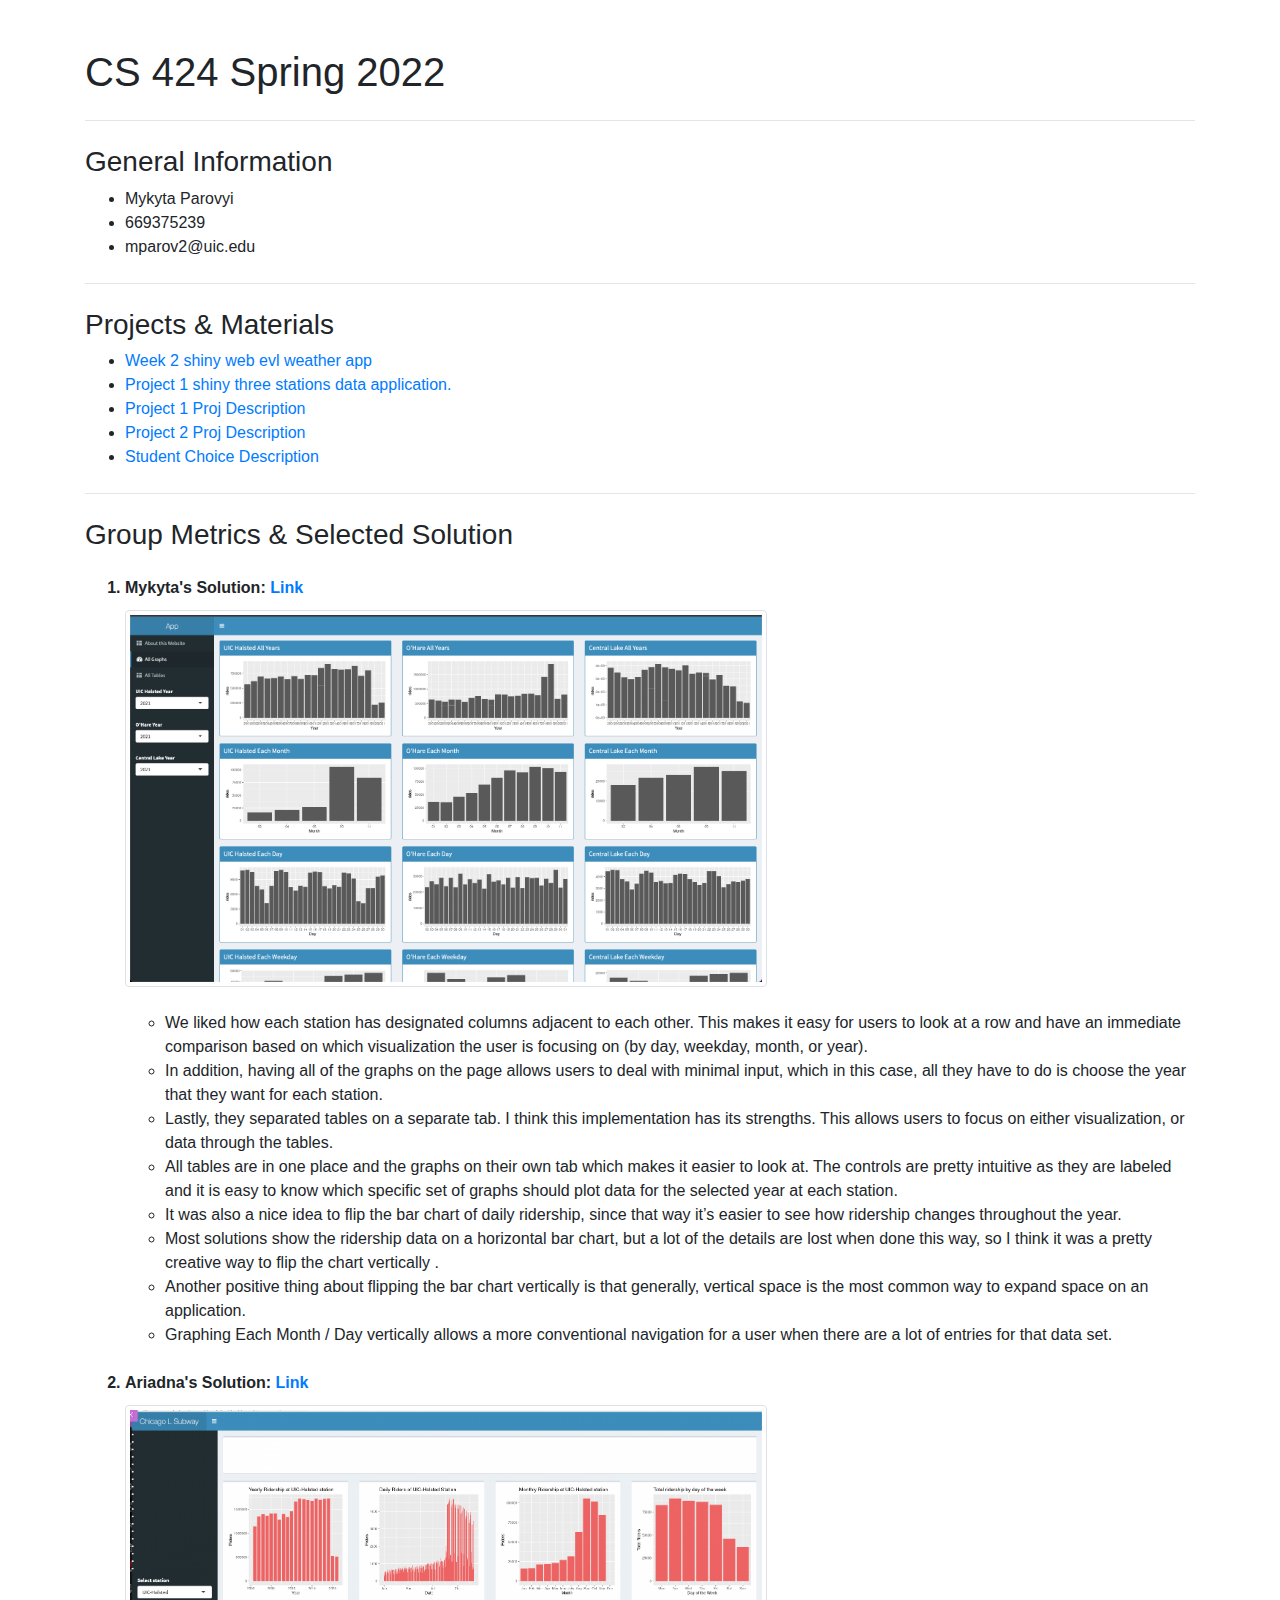
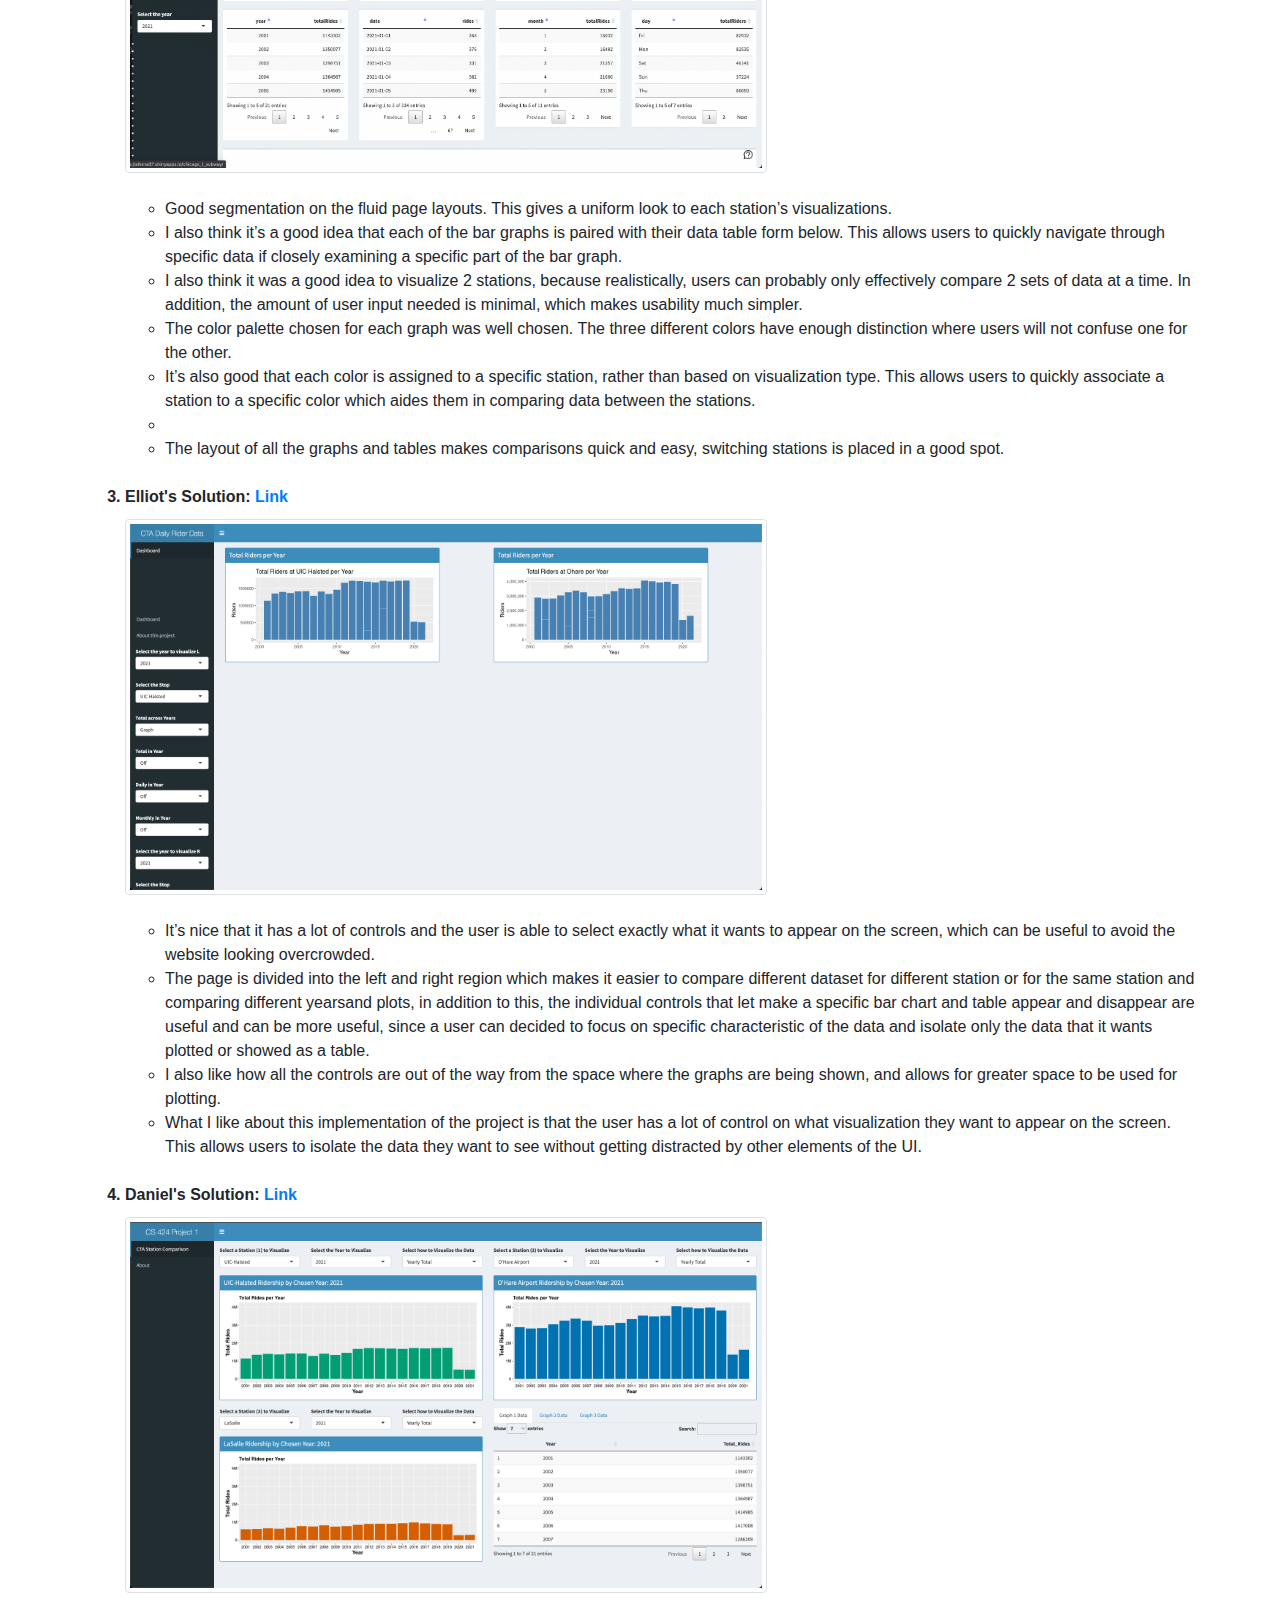
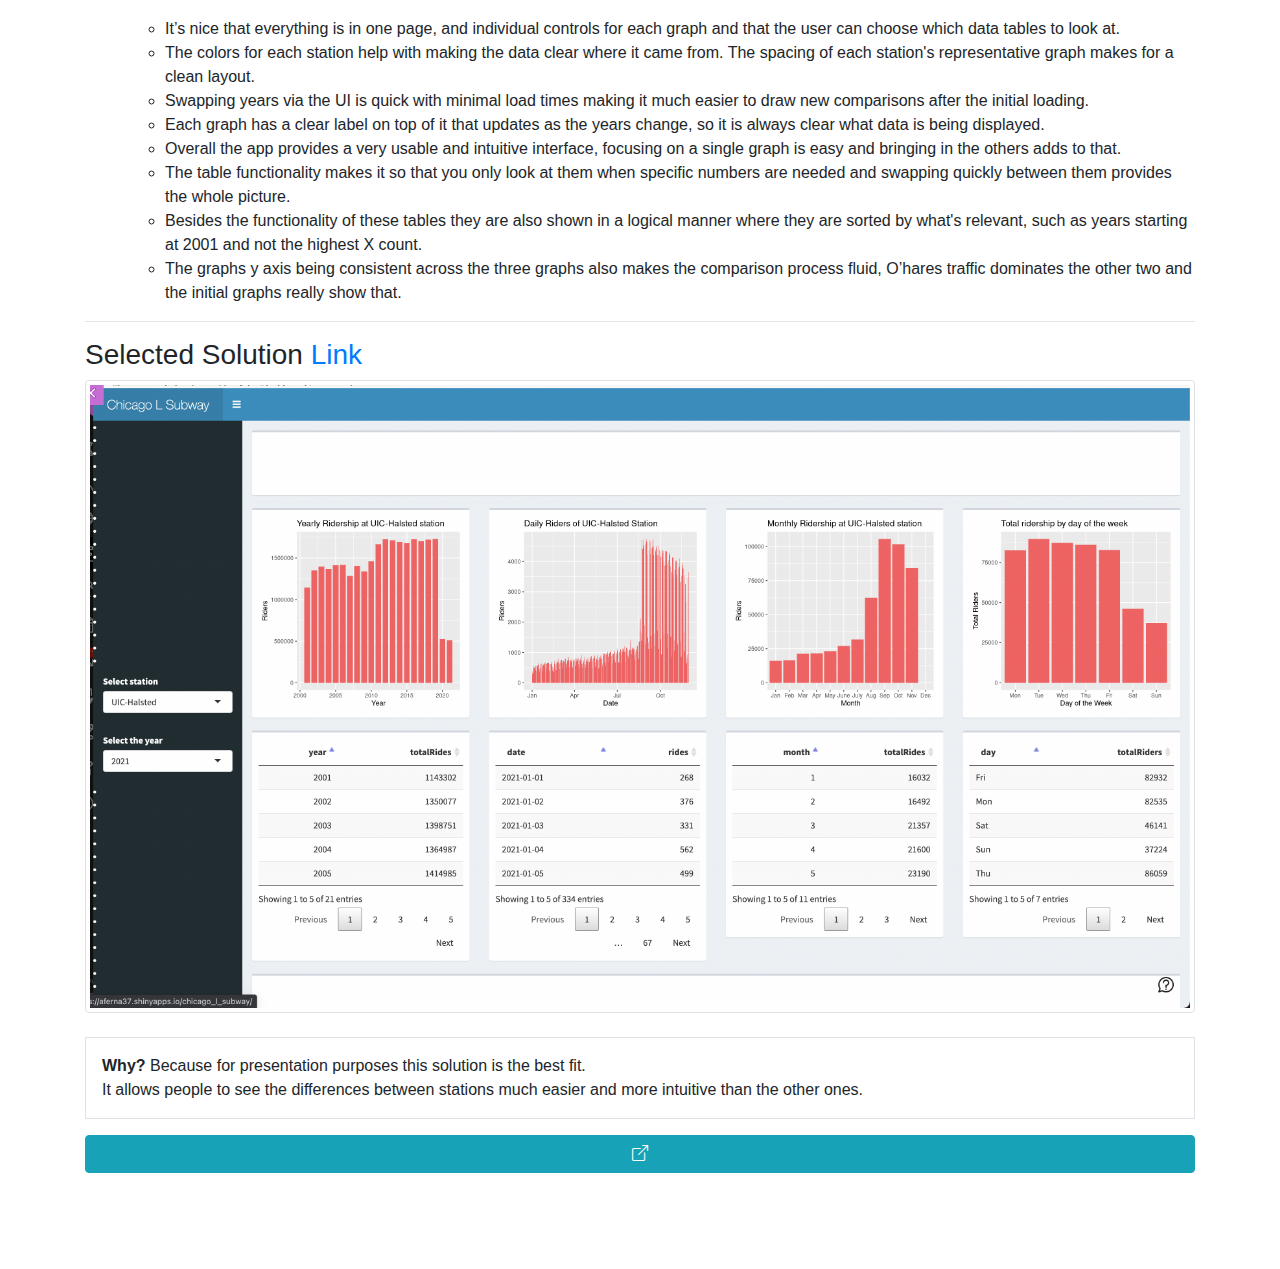
<file: index.html>
<!DOCTYPE html>
<html lang="en">

<head>
  <!-- Required meta tags -->
  <meta charset="utf-8" />
  <meta name="viewport" content="width=device-width, initial-scale=1, shrink-to-fit=no" />

  <!-- Bootstrap CSS -->
  <link rel="stylesheet" href="https://stackpath.bootstrapcdn.com/bootstrap/4.3.1/css/bootstrap.min.css"
    integrity="sha384-ggOyR0iXCbMQv3Xipma34MD+dH/1fQ784/j6cY/iJTQUOhcWr7x9JvoRxT2MZw1T" crossorigin="anonymous" />
  <link rel="stylesheet" href="https://cdn.jsdelivr.net/npm/bootstrap-icons@1.8.1/font/bootstrap-icons.css" />

  <style>
    .name-link_part {
      font-weight: bold;
      padding-bottom: 10px;
    }
  </style>

  <title>cs424-Mykyta-Parovyi</title>
</head>

<body>
  <div class="container mt-5 mb-5 pb-5">
    <h1>CS 424 Spring 2022</h1>
    <hr class="my-4" />
    <h3>General Information</h3>
    <ul>
      <li>Mykyta Parovyi</li>
      <li>669375239</li>
      <li>mparov2@uic.edu</li>
    </ul>
    <hr class="my-4" />
    <h3>Projects & Materials</h3>
    <ul>
      <li>
        <a href="https://mparov2.shinyapps.io/evlweatherforr_2/">Week 2 shiny web evl weather app</a>
      </li>
      <li>
        <a href="https://mparov2.shinyapps.io/ThreeStationsAPP/">Project 1 shiny three stations data application.</a>
      </li>
      <li><a href="./project1.html">Project 1 Proj Description</a></li>

      <li><a href="./project2.html">Project 2 Proj Description</a></li>

      <li><a href="./student_choice.html">Student Choice Description</a></li>
    </ul>
    <hr class="my-4" />
    <h3>Group Metrics & Selected Solution</h3>
    <ol>
      <li class="mt-4 name-link_part">
        Mykyta's Solution: <a href="https://mparov2.shinyapps.io/ThreeStationsAPP/">Link</a>
      </li>
      <img src="./img1.png" width="60%" class="img-thumbnail" alt="" /><br><br>
      <ul>
        <li> We liked how each station has designated columns adjacent to each other. This makes it easy for users to
          look at a
          row and have an immediate comparison based on which visualization the user is focusing on (by day, weekday,
          month,
          or year). </li>
        <li> In addition, having all of the graphs on the page allows users to deal with minimal input, which in this
          case, all
          they have to do is choose the year that they want for each station. </li>
        <li> Lastly, they separated tables on a separate tab. I think this implementation has its strengths. This allows
          users
          to focus on either visualization, or data through the tables. </li>
        <li> All tables are in one place and the graphs on their own tab which makes it easier to look at.
          The controls are pretty intuitive as they are labeled and it is easy to know which specific set of graphs
          should
          plot data for the selected year at each station. </li>
        <li> It was also a nice idea to flip the bar chart of daily ridership, since that way it’s easier to see how
          ridership
          changes throughout the year.</li>
        <li> Most solutions show the ridership data on a horizontal bar chart, but a lot of the
          details are lost when done this way, so I think it was a pretty creative way to flip the chart vertically .
        </li>
        <li> Another positive thing about flipping the bar chart vertically is that generally, vertical space is the
          most
          common way to expand space on an application.</li>
        <li> Graphing Each Month / Day vertically allows a more conventional
          navigation for a user when there are a lot of entries for that data set.</li>
      </ul>











      <li class="mt-4 name-link_part">
        Ariadna's Solution:
        <a href="https://aferna37.shinyapps.io/chicago_l_subway/">Link</a>
      </li>
      <img src="./selected_solution.png" width="60%" class="img-thumbnail" alt="" /><br><br>
      <ul>
        <li>
          Good segmentation on the fluid page layouts. This gives a uniform look to each station’s visualizations.</li>
        <li>
          I also think it’s a good idea that each of the bar graphs is paired with their data table form below. This
          allows users
          to quickly navigate through specific data if closely examining a specific part of the bar graph. </li>
        <li>
          I also think it was a good idea to visualize 2 stations, because realistically, users can probably only
          effectively compare 2 sets
          of data at a time. In addition, the amount of user input needed is minimal, which makes usability much
          simpler.
        </li>
        <li>
          The color palette chosen for each graph was well chosen. The three different colors have enough distinction
          where
          users will not confuse one for the other.
        </li>
        <li> It’s also good that each color is assigned to a specific station, rather
          than based on visualization type. This allows users to quickly associate a station to a specific color which
          aides
          them in comparing data between the stations. </li>
        <li>
        </li>
        <li>
          The layout of all the graphs and tables makes comparisons quick and easy, switching stations is placed in a
          good
          spot.
        </li>
      </ul>



      <li class="mt-4 name-link_part">Elliot's Solution: <a
          href="https://kellio23.shinyapps.io/CS424Project1kellio23/">Link</a></li>
      <img src="./eliots.png" width="60%" class="img-thumbnail" alt="" /><br><br>
      <ul>
        <li>
          It’s nice that it has a lot of controls and the user is able to select exactly what it wants to appear on the
          screen, which can be useful to avoid the website looking overcrowded.</li>
        <li>
          The page is divided into the left and right region which makes it easier to compare different dataset for
          different station or for the same station and comparing different yearsand plots, in addition to this, the
          individual controls that let make a specific bar chart and table appear and disappear are useful and can be
          more
          useful, since a user can decided to focus on specific characteristic of the data and isolate only the data
          that it
          wants plotted or showed as a table.
        </li>
        <li> I also like how all the controls are out of the way from the space where the
          graphs are being shown, and allows for greater space to be used for plotting.</li>
        <li>

          What I like about this implementation of the project is that the user has a lot of control on what
          visualization
          they want to appear on the screen. This allows users to isolate the data they want to see without getting
          distracted by other elements of the UI.
        </li>
      </ul>


      <li class="mt-4 name-link_part">Daniel's Solution: <a
          href="https://dasunc2.shinyapps.io/dasunc2_Project1_CS424/">Link</a></li>
      <img src="./daniel.png" width="60%" class="img-thumbnail" alt="" /><br><br>
      <ul>
        <li>
          It’s nice that everything is in one page, and individual controls for each graph and that the user can choose
          which data tables to look at.</li>
        <li>
          The colors for each station help with making the data clear where it came from. The
          spacing of each station's representative graph makes for a clean layout.</li>
        <li> Swapping years via the UI is quick with
          minimal load times making it much easier to draw new comparisons after the initial loading.
        </li>
        <li> Each graph has a clear
          label on top of it that updates as the years change, so it is always clear what data is being displayed.
        </li>
        <li>
          Overall the app provides a very usable and intuitive interface, focusing on a single graph is easy and
          bringing in the
          others adds to that.
        </li>
        <li>The table functionality makes it so that you only look at them when specific numbers are
          needed and swapping quickly between them provides the whole picture.
        </li>
        <li> Besides the functionality of these tables
          they are also shown in a logical manner where they are sorted by what's relevant, such as years starting at
          2001
          and not the highest X count.
        </li>
        <li> The graphs y axis being consistent across the three graphs also makes the comparison
          process fluid, O’hares traffic dominates the other two and the initial graphs really show that.
        </li>
      </ul>
    </ol>
    <hr>
    <h3>Selected Solution <a href="https://aferna37.shinyapps.io/chicago_l_subway/">Link</a></h3>
    <img src="./selected_solution.png" width="100%" class="img-thumbnail" alt="" />
    <p class="border p-3 mt-4">
      <b>Why?</b>
      Because for presentation purposes this solution is the best fit. <br>
      It allows people to see the differences between stations much easier and more intuitive than the other ones.
    </p>
    <a href="https://aferna37.shinyapps.io/chicago_l_subway/" class="btn-block btn btn-info text-center">
      <i class="bi bi-box-arrow-up-right"></i>
    </a>
  </div>
  </div>

  <!-- Optional JavaScript -->
  <!-- jQuery first, then Popper.js, then Bootstrap JS -->
  <script src="https://code.jquery.com/jquery-3.3.1.slim.min.js"
    integrity="sha384-q8i/X+965DzO0rT7abK41JStQIAqVgRVzpbzo5smXKp4YfRvH+8abtTE1Pi6jizo" crossorigin="anonymous">
  </script>
  <script src="https://cdnjs.cloudflare.com/ajax/libs/popper.js/1.14.7/umd/popper.min.js"
    integrity="sha384-UO2eT0CpHqdSJQ6hJty5KVphtPhzWj9WO1clHTMGa3JDZwrnQq4sF86dIHNDz0W1" crossorigin="anonymous">
  </script>
  <script src="https://stackpath.bootstrapcdn.com/bootstrap/4.3.1/js/bootstrap.min.js"
    integrity="sha384-JjSmVgyd0p3pXB1rRibZUAYoIIy6OrQ6VrjIEaFf/nJGzIxFDsf4x0xIM+B07jRM" crossorigin="anonymous">
  </script>
</body>

</html>
</file>
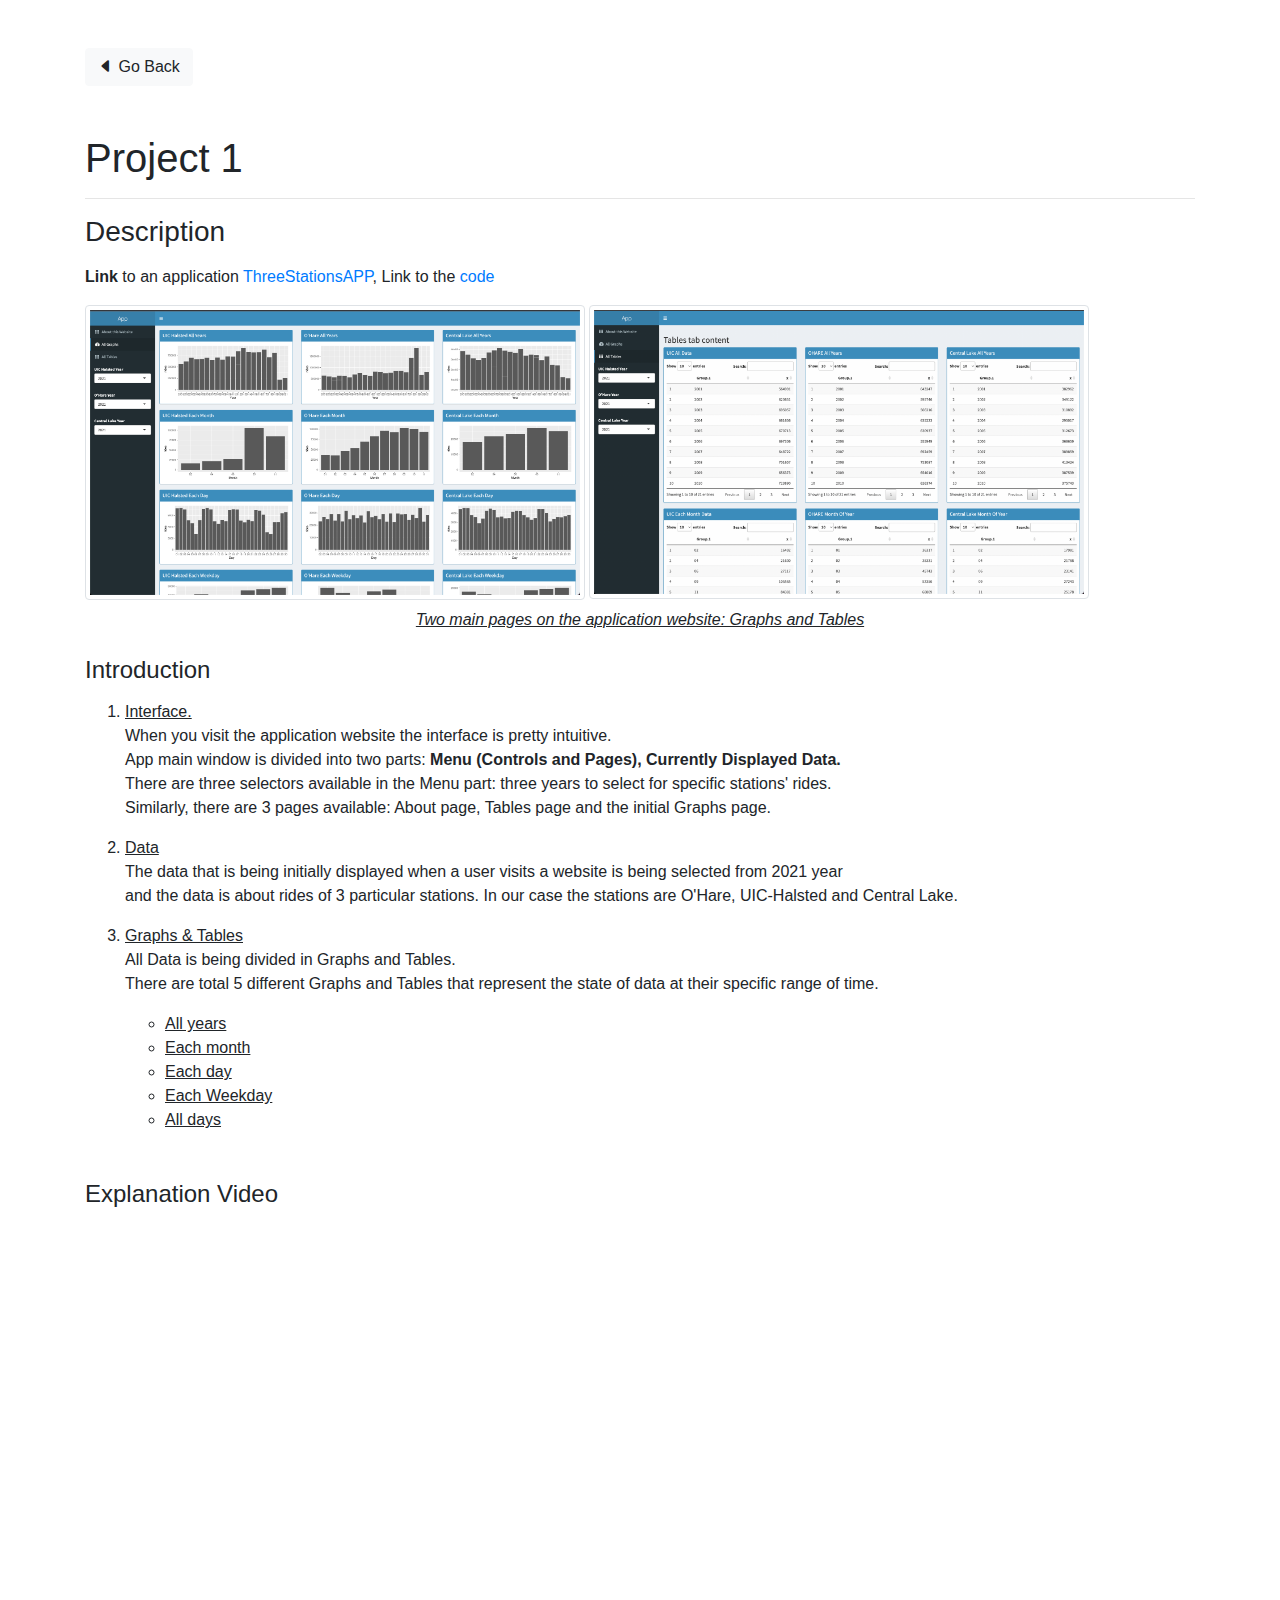
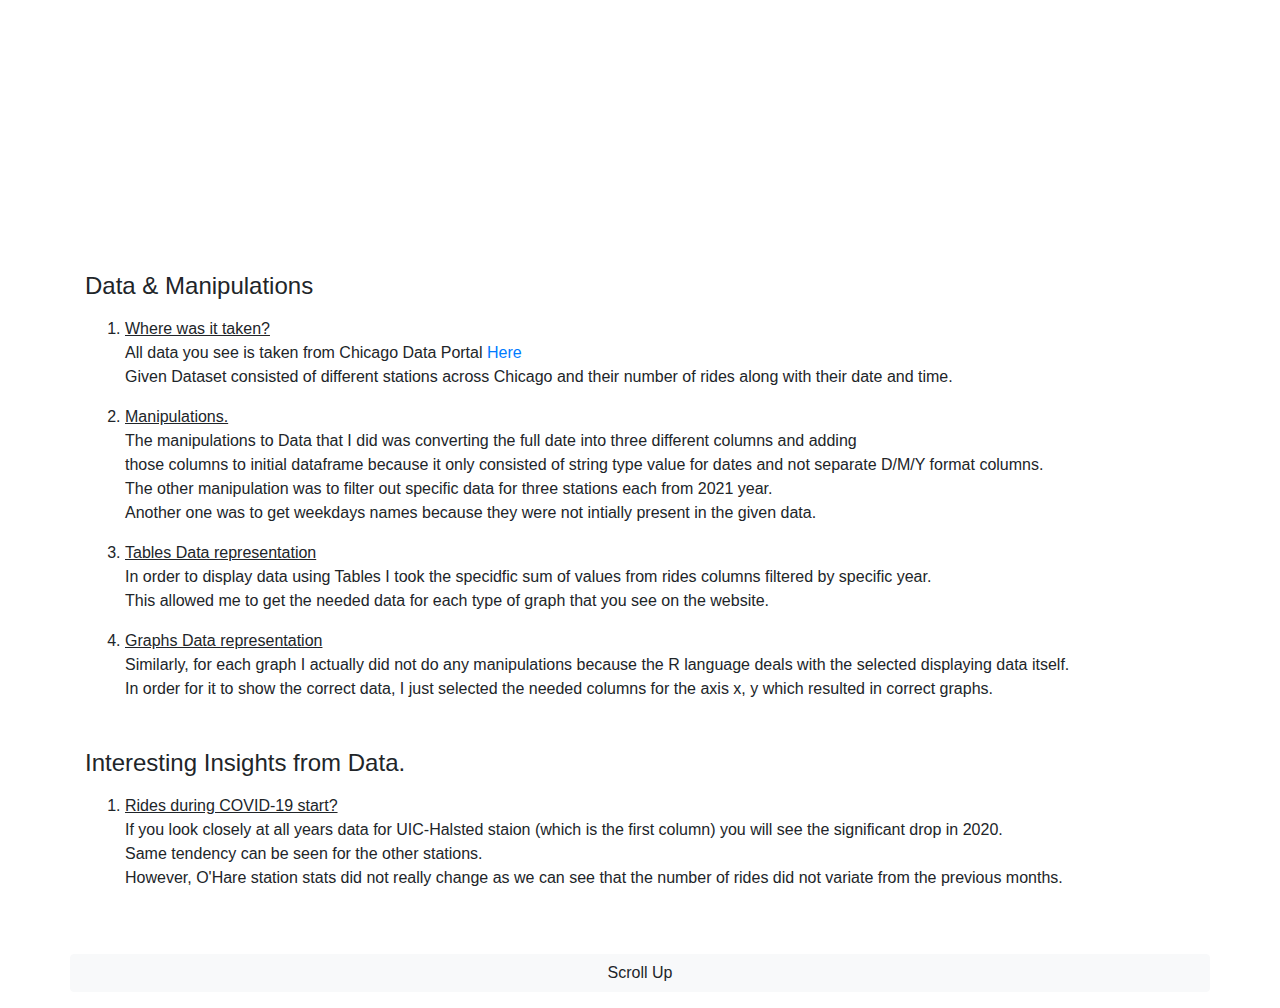
<file: project1.html>
<!doctype html>
<html lang="en">
  <head>
    <!-- Required meta tags -->
    <meta charset="utf-8">
    <meta name="viewport" content="width=device-width, initial-scale=1, shrink-to-fit=no">

    <!-- Bootstrap CSS -->
    <link rel="stylesheet" href="./project1.css">
    <link rel="stylesheet" href="https://stackpath.bootstrapcdn.com/bootstrap/4.3.1/css/bootstrap.min.css" integrity="sha384-ggOyR0iXCbMQv3Xipma34MD+dH/1fQ784/j6cY/iJTQUOhcWr7x9JvoRxT2MZw1T" crossorigin="anonymous">
    <link rel="stylesheet" href="https://cdn.jsdelivr.net/npm/bootstrap-icons@1.8.1/font/bootstrap-icons.css">



    <title>cs424 Project 1</title>
  </head>
  <body>
      <div class="container mt-5">
        <div class="row">
            <div class="col-12 pb-5">
                <button id="GoBackBtn" class="btn btn-light"><i class="bi bi-caret-left-fill"></i> Go Back</button>
                <h1 class="mt-5">Project 1</h1>
                <hr>
                <div class="desc-section">
                    <h3>Description</h3>

                    <p class="mt-3"><b>Link</b> to an application <a href="https://mparov2.shinyapps.io/ThreeStationsAPP/">ThreeStationsAPP</a>, Link to the <a href="https://github.com/nickparov/cs424_threeStationsApp">code</a></p> 
                    <img src="./img1.png" alt="" class=" img-thumbnail" width="500px" />
                    <img src="./img2.png" alt="" class=" img-thumbnail" width="500px" />
                    <p class="mt-2 mb-4 text-center small-desc-text">Two main pages on the application website: Graphs and Tables</p>

                    <h4>Introduction</h4>
                    <p class="mt-3">
                        <ol>
                            <li>Interface.</li>
                            <p>When you visit the application website the interface is pretty intuitive. <br>
                                App main window is divided into two parts: <b>Menu (Controls and Pages), Currently Displayed Data.</b><br>
                                There are three selectors available in the Menu part: three years to select for specific stations' rides. <br>
                                Similarly, there are 3 pages available: About page, Tables page and the initial Graphs page.
                            </p>
                            <li>Data</li>
                            <p>
                                The data that is being initially displayed when a user visits a website is being selected from 2021 year <br>
                                and the data is about rides of 3 particular stations. In our case the stations are O'Hare, UIC-Halsted and Central Lake.
                            </p>
                            <li>Graphs & Tables</li>
                            <p>
                                All Data is being divided in Graphs and Tables. <br>
                                There are total 5 different Graphs and Tables that represent the state of data at their specific range of time.
                                <ul>
                                    <li>All years</li>
                                    <li>Each month</li>
                                    <li>Each day</li>
                                    <li>Each Weekday</li>
                                    <li>All days</li>
                                </ul>
                            </p>
                        </ol>
                    </p>

                    <h4 class="mt-5">Explanation Video</h4>
                    <iframe width="100%" height="600px" src="https://www.youtube.com/embed/F904DxOnuP8" title="YouTube video player" frameborder="0" allow="accelerometer; autoplay; clipboard-write; encrypted-media; gyroscope; picture-in-picture" allowfullscreen></iframe>
                    
                    <h4 class="mt-5">Data & Manipulations</h4>
                    <p class="mt-3">
                        <ol>
                            <li>Where was it taken?</li>
                            <p>
                                All data you see is taken from Chicago Data Portal <a href="https://data.cityofchicago.org/Transportation/CTA-Ridership-L-Station-Entries-Daily-Totals/5neh-572f">Here</a><br>
                                Given Dataset consisted of different stations across Chicago and their number of rides along with their date and time.
                            </p>
                            <li>Manipulations.</li>
                            <p>
                                The manipulations to Data that I did was converting the full date into three different columns and adding <br>
                                those columns to initial dataframe because it only consisted of string type value for dates and not separate D/M/Y format columns. <br>
                                The other manipulation was to filter out specific data for three stations each from 2021 year.  <br>
                                Another one was to get weekdays names because they were not intially present in the given data. <br>
                            </p>
                            <li>Tables Data representation</li>
                            <p>
                                In order to display data using Tables I took the specidfic sum of values from rides columns filtered by specific year.<br>
                                This allowed me to get the needed data for each type of graph that you see on the website.
                            </p>
                            <li>Graphs Data representation</li>
                            <p>
                                Similarly, for each graph I actually did not do any manipulations because the R language deals with the selected displaying data itself. <br>
                                In order for it to show the correct data, I just selected the needed columns for the axis x, y which resulted in correct graphs.
                            </p>
                        </ol>
                    </p>


                    <h4 class="mt-5">Interesting Insights from Data.</h4>
                    <p class="mt-3">
                        <ol>
                            <li>Rides during COVID-19 start?</li>
                            <p>
                                If you look closely at all years data for UIC-Halsted staion (which is the first column) you will see the significant drop in 2020. <br>
                                Same tendency can be seen for the other stations. <br>
                                However, O'Hare station stats did not really change as we can see that the number of rides did not variate from the previous months.
                            </p>
                        </ol>
                    </p>
                </div>
            </div>
            <button id="scrollTopBtn" class="btn-block btn btn-light mb-3">Scroll Up</button>
        </div>
      </div>

    <!-- Optional JavaScript -->
    <!-- jQuery first, then Popper.js, then Bootstrap JS -->
    <script src="https://code.jquery.com/jquery-3.3.1.slim.min.js" integrity="sha384-q8i/X+965DzO0rT7abK41JStQIAqVgRVzpbzo5smXKp4YfRvH+8abtTE1Pi6jizo" crossorigin="anonymous"></script>
    <script src="https://cdnjs.cloudflare.com/ajax/libs/popper.js/1.14.7/umd/popper.min.js" integrity="sha384-UO2eT0CpHqdSJQ6hJty5KVphtPhzWj9WO1clHTMGa3JDZwrnQq4sF86dIHNDz0W1" crossorigin="anonymous"></script>
    <script src="https://stackpath.bootstrapcdn.com/bootstrap/4.3.1/js/bootstrap.min.js" integrity="sha384-JjSmVgyd0p3pXB1rRibZUAYoIIy6OrQ6VrjIEaFf/nJGzIxFDsf4x0xIM+B07jRM" crossorigin="anonymous"></script>

    <script>
        $("#scrollTopBtn").on('click', (e) => {
            window.scrollTo({ top: 0, behavior: 'smooth' });
        });

        $("#GoBackBtn").on("click", (e) => {
            e.preventDefault()
            window.location.href = "https://nickparov.github.io/cs424-doc-website/";
        })
    </script>
  </body>
</html>
</file>
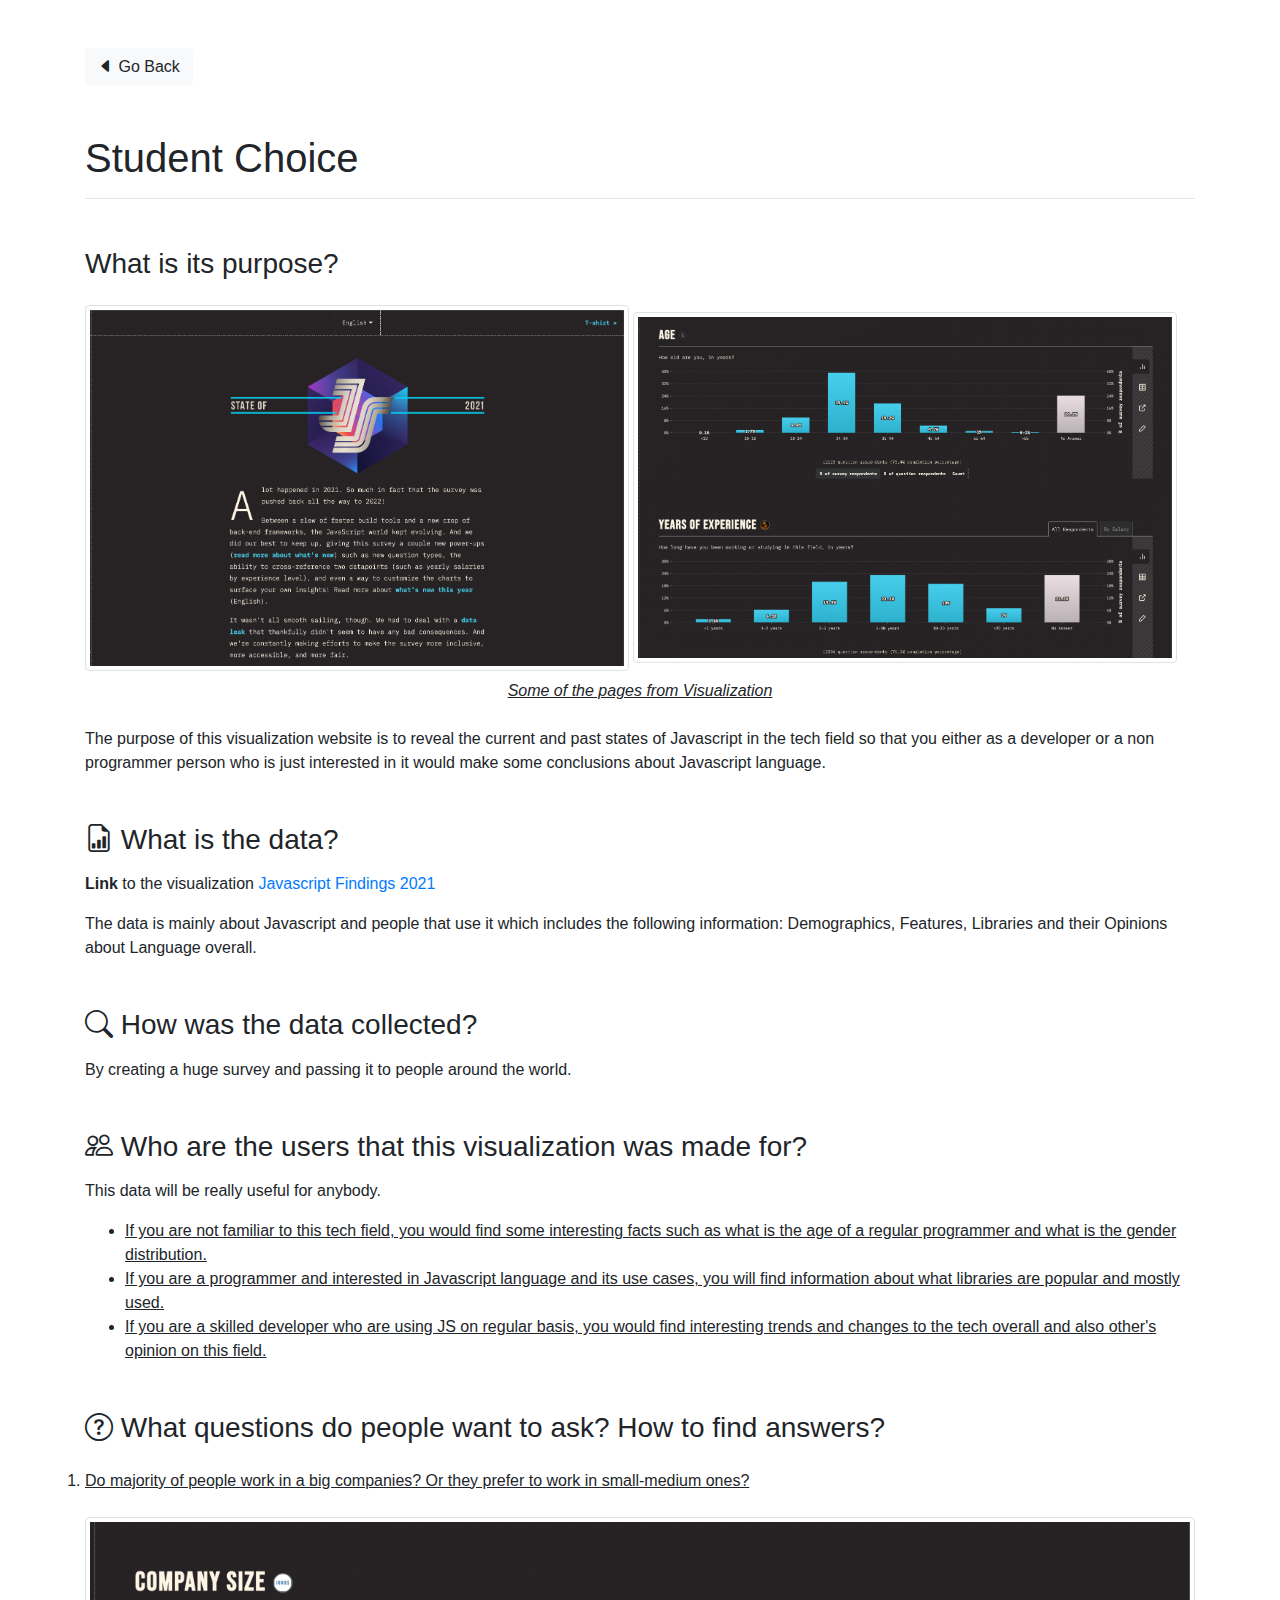
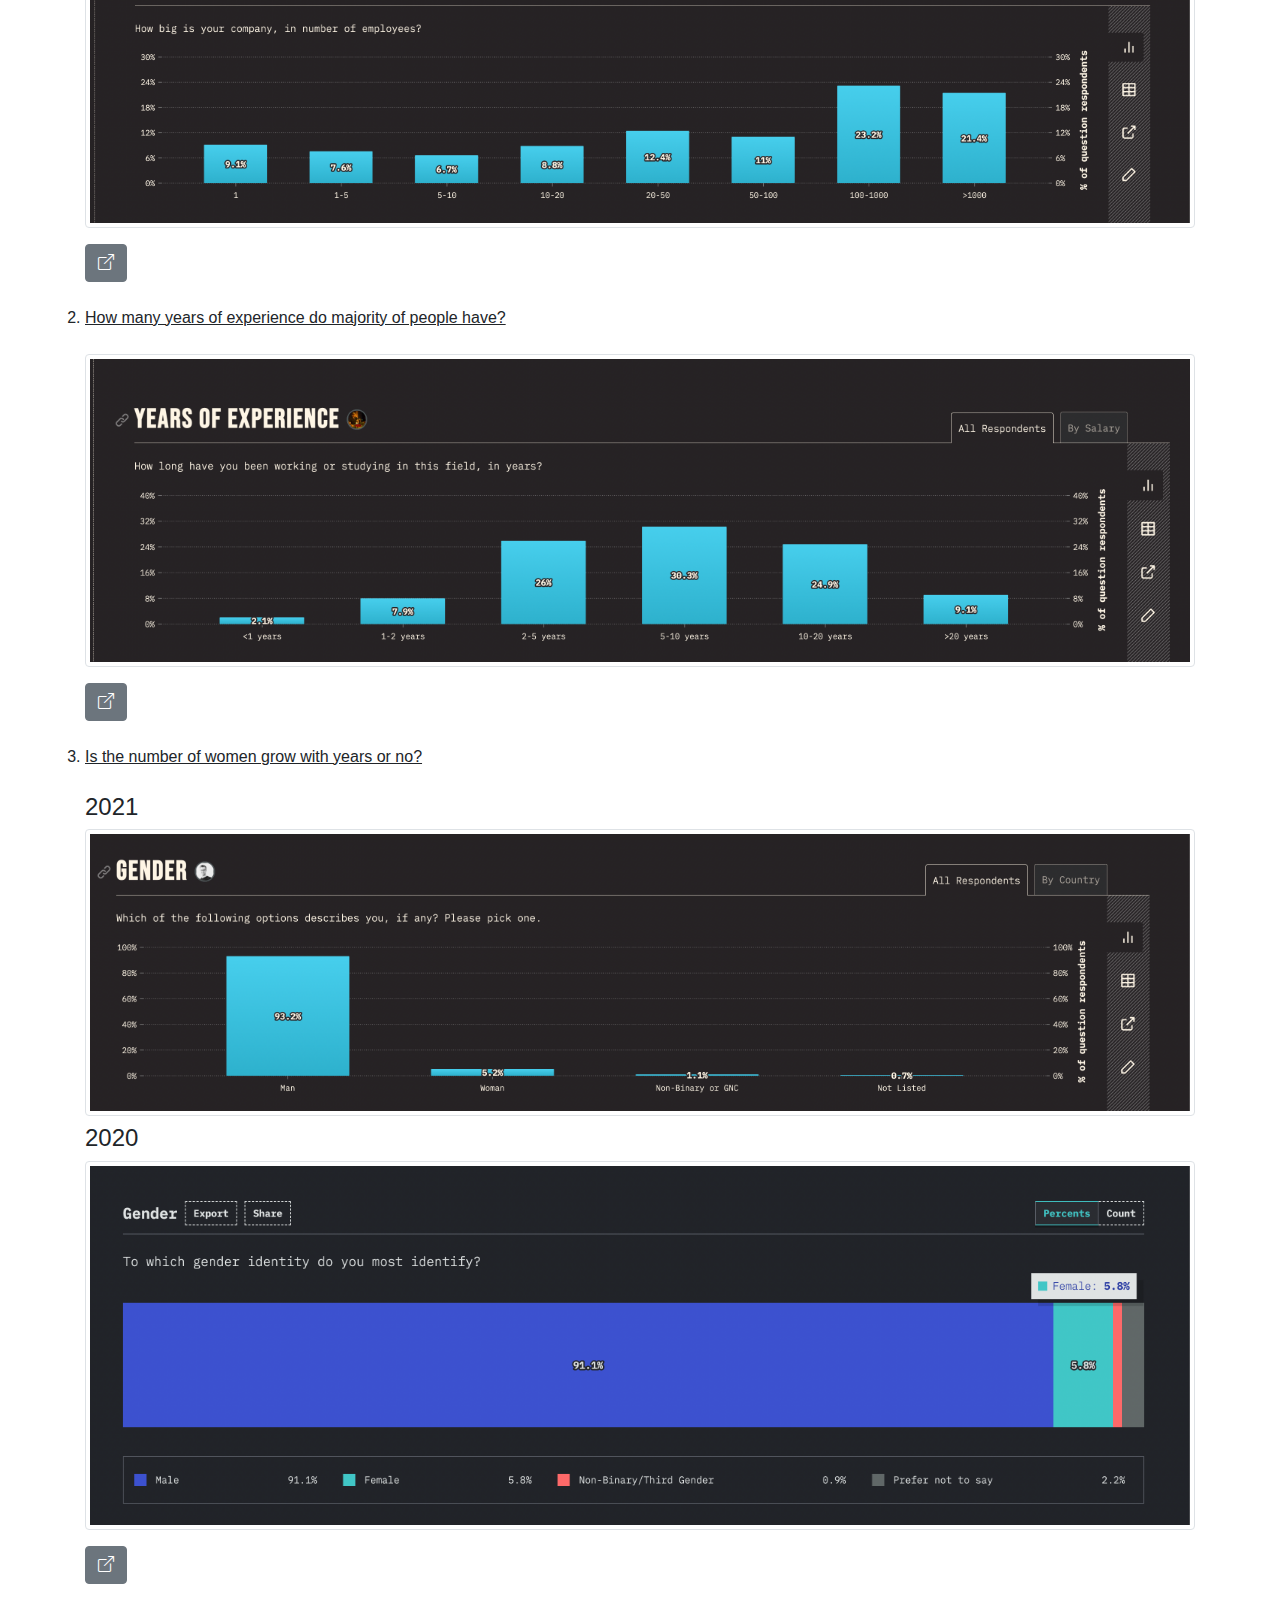
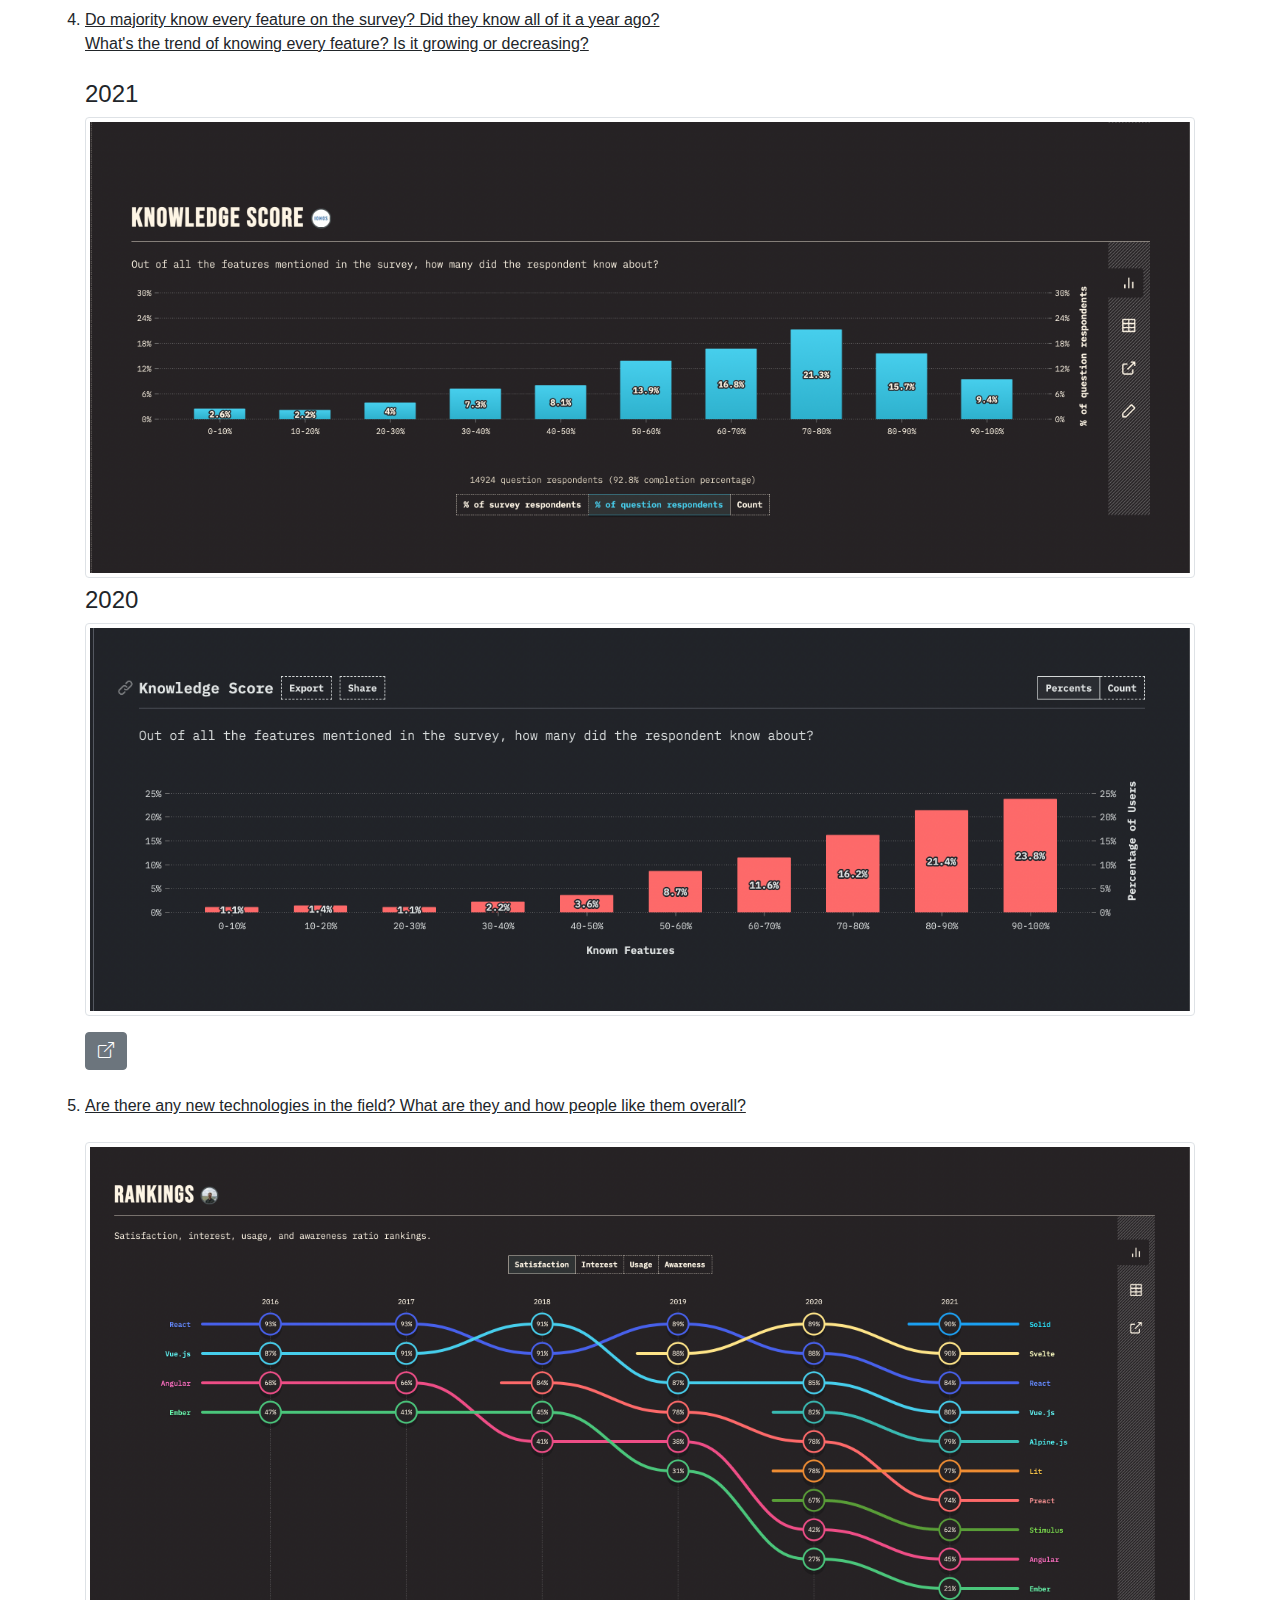
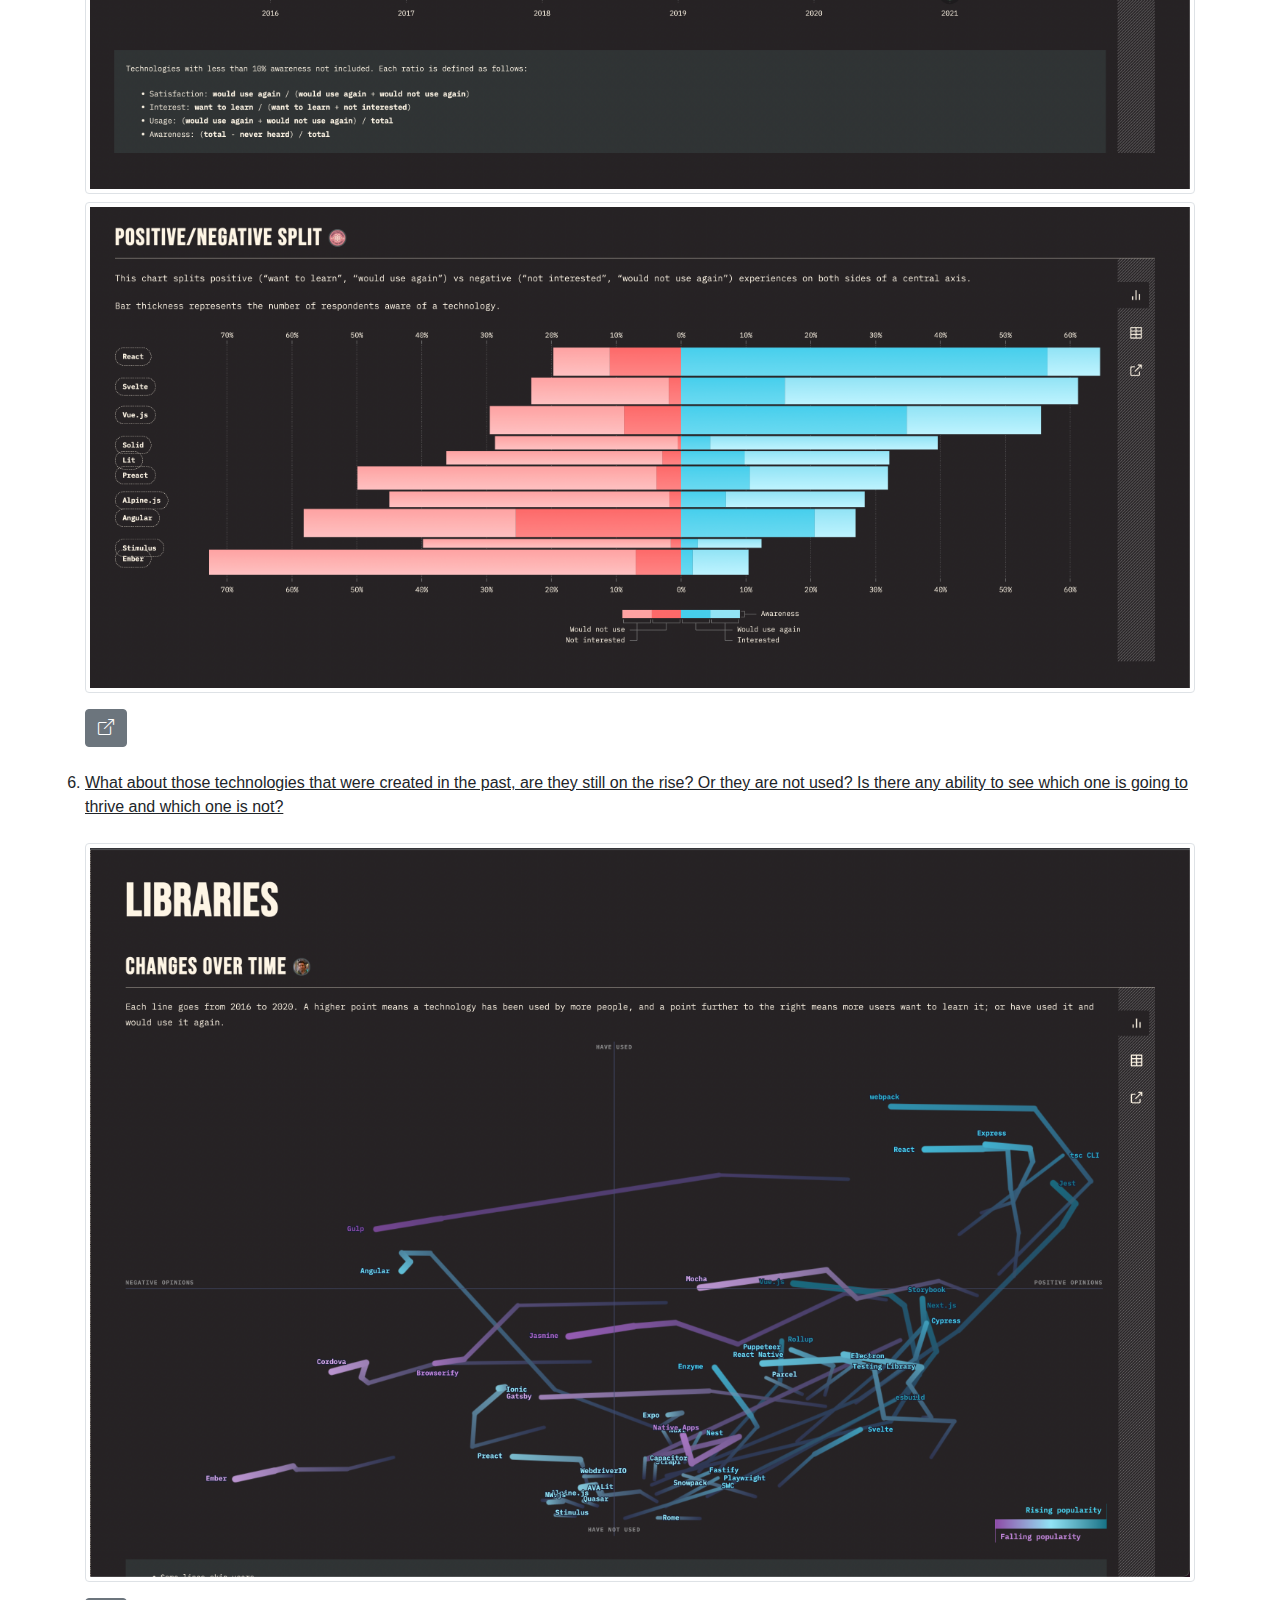
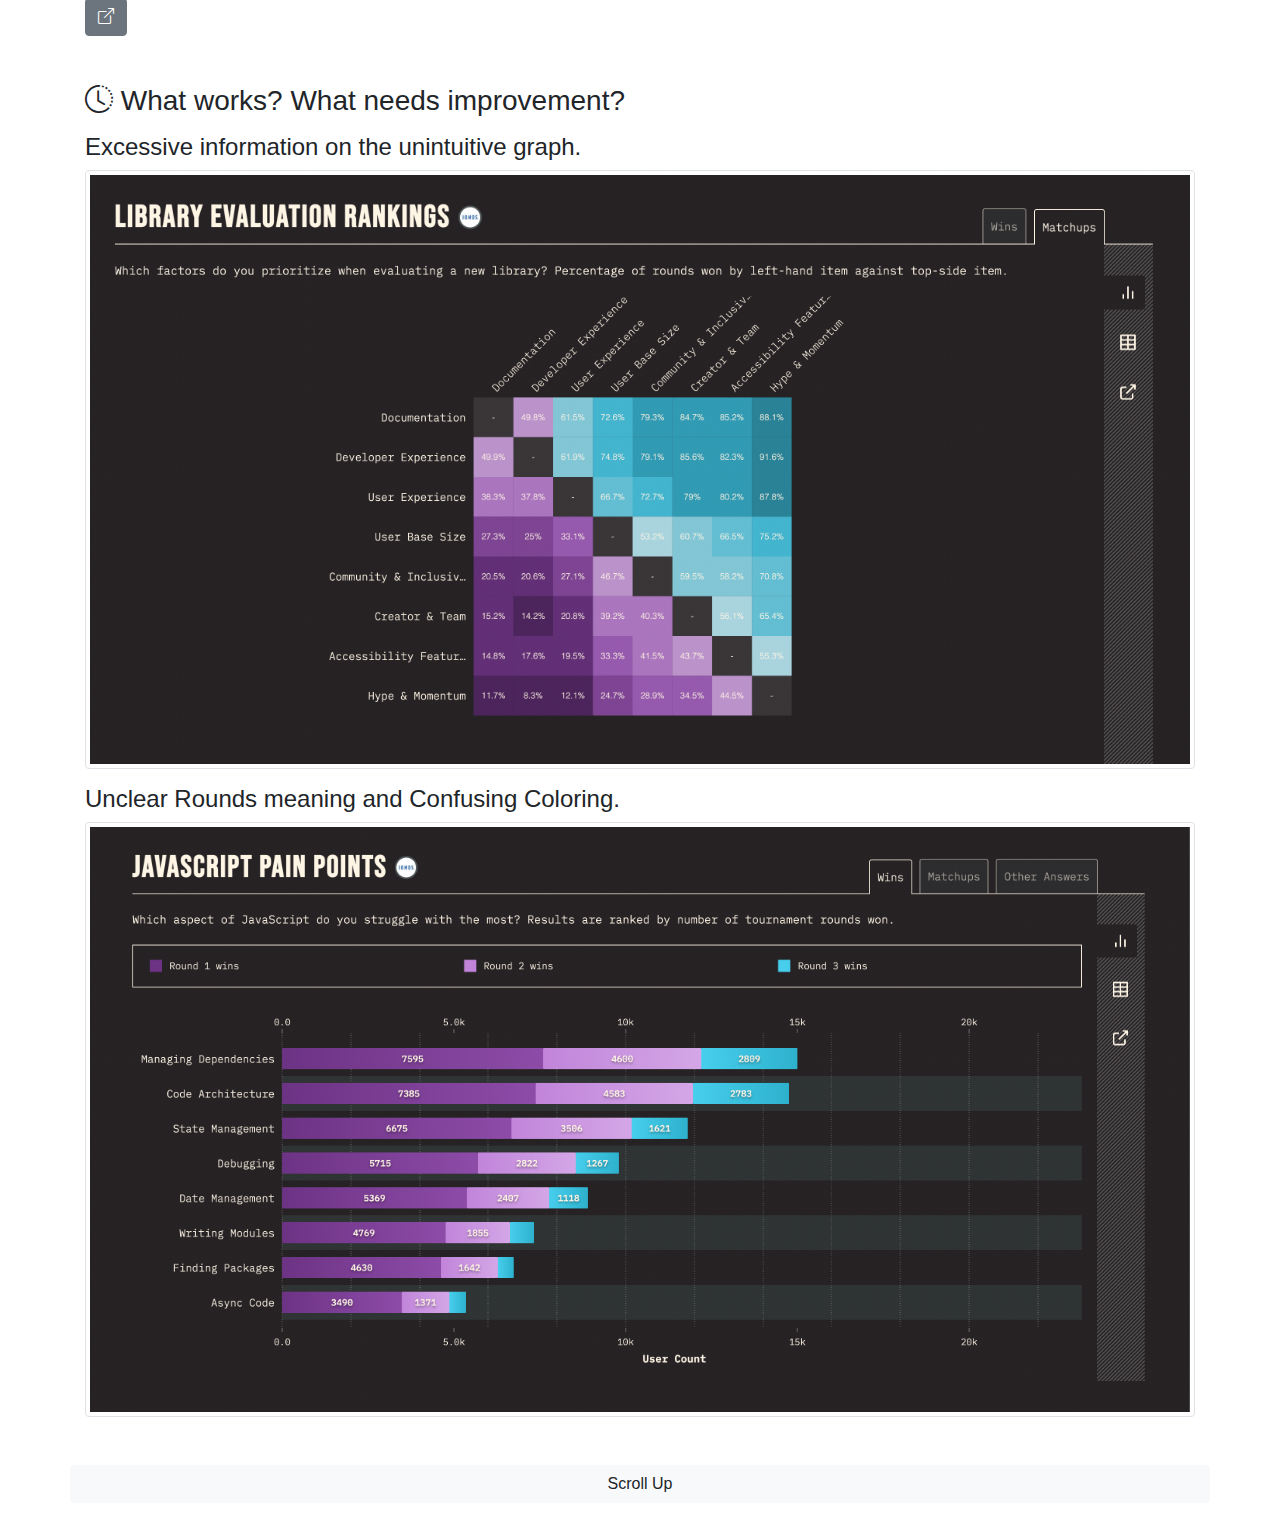
<file: student_choice.html>
<!doctype html>
<html lang="en">
  <head>
    <!-- Required meta tags -->
    <meta charset="utf-8">
    <meta name="viewport" content="width=device-width, initial-scale=1, shrink-to-fit=no">

    <!-- Bootstrap CSS -->
    <link rel="stylesheet" href="./project1.css">
    <link rel="stylesheet" href="https://stackpath.bootstrapcdn.com/bootstrap/4.3.1/css/bootstrap.min.css" integrity="sha384-ggOyR0iXCbMQv3Xipma34MD+dH/1fQ784/j6cY/iJTQUOhcWr7x9JvoRxT2MZw1T" crossorigin="anonymous">
    <link rel="stylesheet" href="https://cdn.jsdelivr.net/npm/bootstrap-icons@1.8.1/font/bootstrap-icons.css">


    <style>
        @keyframes img_anim {
            0%, 100% {
                transform: translateY(0px);
            }

            50% {
                transform: translateY(-20px);
            }
        }

        @keyframes img_anim_reverse {
            0%, 100% {
                transform: translateY(0px);
            }

            50% {
                transform: translateY(20px);
            }
        }

        .animated {
            animation: img_anim 4s ease-out 0s infinite forwards;
        }

        .animated-reverse {
            animation: img_anim_reverse 4s ease-out 0s infinite forwards;
        }

        .animated-delay-2s {
            animation: img_anim 4s ease-out 2s infinite forwards;
        }

        .animated-delay-1s {
            animation: img_anim 4s ease-out 1s infinite forwards;
        }


    </style>

    <title>cs424 Student Choice</title>
  </head>
  <body>
      <div class="container mt-5">
        <div class="row">
            <div class="col-12 pb-5">
                <button id="GoBackBtn" class="btn btn-light"><i class="bi bi-caret-left-fill"></i> Go Back</button>
                <h1 class="mt-5">Student Choice</h1>
                <hr>
                <div class="desc-section">
                <!-- - Questions:
                    - Maj of people are in a company (100 - 1000+) people in it. -> most people are working in big companies
                    - Maj: 5-10y of experience.
                    - Number of woman didn’t really grow according to this and previous year survey (most women are in Korea)
                    - In 2020 majority knew all 90-100% of features whereas in 2021 may of people only know 70-80% of features.
                    - Each year a new framework is being created 
                    - Compare the use of technologies in 2021 and 2020 (such techs as: typescript, express, web pack and jest were on the rise a year ago and now they are even higher and better in 2021)
                    - Direction in which the technology is inclined predicts its future state.
                    - Conclusions are: 
                        - Js is in a much better shape compared to its state in 2016
                        - Typescript overall usage has increased over time (static type js) by 50%

                - Demographics
                    - Show Salary different views (By Experience) !!!
                    - Show Features view
                    - Technologies Changes Over Time view
                    - Show Awards
                    - Show Conclusions
                - What’s bad?
                    - Show other tools tab (Unclear UI and meaning of the horizontal graph (Rounds?!))
                    - Coloring in the previous year’s demographics




                * what is its purpose?
                    * To observe the current trends in JS field that show in which direction in your field of study you should head and which you should avoid. 
                * what is the data?
                    * Answers collected from people that use Javascript language with various background experience, age and location.
                * how was the data collected?
                    * By giving people long survey with questions from around the world
                * who are the users that this visualization was made for?
                    * Developers that either want to start using JS or already using it as well as the other people that are just interested in researching this field for their own 
                * what questions do people want to ask?
                    * *list all tabs in state of js website + short description* 
                    * *mention all the findings as questions here!*
                * how can they find the answers with this tool?
                    * Just by looking at the graph visualizations that are presented to them
                * what works?
                    * Advantages
                * what needs improvement?
                    * Disadvantages -->


                    <h3 class="mt-5 mb-4">What is its purpose?</h3>

                    <img src="./student_choice_1.png" alt="" class=" img-thumbnail  animated" width="49%" />
                    <img src="./student_choice_2.png" alt="" class=" img-thumbnail animated-delay-1s" width="49%" />
                    <p class="mt-2 mb-4 text-center small-desc-text">Some of the pages from Visualization</p>
                    <p class="mt-3">
                        The purpose of this visualization website is to reveal the current and past states of Javascript in the tech field so that you either as a developer or a non programmer person who is just interested in it would make some conclusions about Javascript language.
                    </p>


                    <h3 class="mt-5"><i class="bi bi-file-earmark-bar-graph"></i> What is the data?</h3>
                    <p class="mt-3"><b>Link</b> to the visualization <a href="https://2021.stateofjs.com/en-US/">Javascript Findings 2021</a></p> 
                    <p class="mt-3">
                       The data is mainly about Javascript and people that use it which includes the following information: Demographics, Features, Libraries and their Opinions about Language overall.
                    </p>

                    <h3 class="mt-5"><i class="bi bi-search"></i> How was the data collected?</h3>
                    <p class="mt-3">By creating a huge survey and passing it to people around the world.</p>
                    
                    <h3 class="mt-5"><i class="bi bi-people"></i> Who are the users that this visualization was made for?</h3>
                    <p class="mt-3">
                        This data will be really useful for anybody. <br>
                        <ul>
                            <li>If you are not familiar to this tech field, you would find some interesting facts such as what is the age of a regular programmer and what is the gender distribution.</li>
                            <li>If you are a programmer and interested in Javascript language and its use cases, you will find information about what libraries are popular and mostly used.</li>
                            <li>If you are a skilled developer who are using JS on regular basis, you would find interesting trends and changes to the tech overall and also other's opinion on this field.</li>
                        </ul>
                        
                        
                        
                    </p>

                    <h3 class="mt-5"><i class="bi bi-question-circle"></i> What questions do people want to ask? How to find answers?</h3>
                    <p class="mt-3">
                        <ol class="ml-0 pl-0"> 
                            <li class="my-4">Do majority of people work in a big companies? Or they prefer to work in small-medium ones?</li>
                            <img src="./company_size.png" alt="" class="img-thumbnail">
                            <a class=" btn btn-secondary mt-3" target=”_blank” href="https://2021.stateofjs.com/en-US/demographics/#company_size"><i class="bi bi-box-arrow-up-right"></i></a>

                            <li class="my-4">How many years of experience do majority of people have?</li>
                            <img src="./experience_years.png" alt="" class="img-thumbnail">
                            <a class=" btn btn-secondary mt-3" target=”_blank” href="https://2021.stateofjs.com/en-US/demographics/#years_of_experience"><i class="bi bi-box-arrow-up-right"></i></a> 
                            
                            <li class="my-4">Is the number of women grow with years or no?</li>
                            <h4>2021</h4>
                            <img src="./gender_1.png" alt="" class="img-thumbnail">

                            <h4 class="mt-2">2020</h4>
                            <img src="./gender_2.png" alt="" class="img-thumbnail">
                            <a class=" btn btn-secondary mt-3" target=”_blank” href="https://2021.stateofjs.com/en-US/demographics/#gender"><i class="bi bi-box-arrow-up-right"></i></a>
                            <li class="my-4">
                                     Do majority know every feature on the survey? Did they know all of it a year ago? 
                                <br> What's the trend of knowing every feature? Is it growing or decreasing?
                            </li>
                            
                            <h4>2021</h4>
                            <img src="./knowledge_score_1.png" alt="" class="img-thumbnail">
                            <h4 class="mt-2">2020</h4>
                            <img src="./knowledge_score_2.png" alt="" class="img-thumbnail">
                            <a class=" btn btn-secondary mt-3" target=”_blank” href="https://2021.stateofjs.com/en-US/features"><i class="bi bi-box-arrow-up-right"></i></a>
                            
                            <li class="my-4">Are there any new technologies in the field? What are they and how people like them overall?</li>
                            <img src="./fe_1.png" alt="" class="img-thumbnail">
                            <img src="./fe_2.png" alt="" class="img-thumbnail mt-2">
                            <a class=" btn btn-secondary mt-3" target=”_blank” href="https://2021.stateofjs.com/en-US/libraries/front-end-frameworks"><i class="bi bi-box-arrow-up-right"></i></a>
                            
                            <li class="my-4">What about those technologies that were created in the past, are they still on the rise? Or they are not used? Is there any ability to see which one is going to thrive and which one is not?</li>
                            
                            <img src="./Technology_graph.png" alt="" class="img-thumbnail">
                            <a class=" btn btn-secondary mt-3" target=”_blank” href="https://2021.stateofjs.com/en-US/libraries"><i class="bi bi-box-arrow-up-right"></i></a>
                            
                            
                        </ol>
                    </p>

                    <h3 class="mt-5"><i class="bi bi-clock-history"></i> What works? What needs improvement?</h3>
                        <h4 class="mt-3">Excessive information on the unintuitive graph.</h4>
                        <img src="./bad_1.png" alt="" class="img-thumbnail">

                        <h4 class="mt-3">Unclear Rounds meaning and Confusing Coloring.</h4>
                        <img src="./bad_2.png" alt="" class="img-thumbnail">
                </div>
            </div>
            <button id="scrollTopBtn" class="btn-block btn btn-light mb-3">Scroll Up</button>
        </div>
      </div>

    <!-- Optional JavaScript -->
    <!-- jQuery first, then Popper.js, then Bootstrap JS -->
    <script src="https://code.jquery.com/jquery-3.3.1.slim.min.js" integrity="sha384-q8i/X+965DzO0rT7abK41JStQIAqVgRVzpbzo5smXKp4YfRvH+8abtTE1Pi6jizo" crossorigin="anonymous"></script>
    <script src="https://cdnjs.cloudflare.com/ajax/libs/popper.js/1.14.7/umd/popper.min.js" integrity="sha384-UO2eT0CpHqdSJQ6hJty5KVphtPhzWj9WO1clHTMGa3JDZwrnQq4sF86dIHNDz0W1" crossorigin="anonymous"></script>
    <script src="https://stackpath.bootstrapcdn.com/bootstrap/4.3.1/js/bootstrap.min.js" integrity="sha384-JjSmVgyd0p3pXB1rRibZUAYoIIy6OrQ6VrjIEaFf/nJGzIxFDsf4x0xIM+B07jRM" crossorigin="anonymous"></script>

    <script>
        $("#scrollTopBtn").on('click', (e) => {
            window.scrollTo({ top: 0, behavior: 'smooth' });
        });

        $("#GoBackBtn").on("click", (e) => {
            e.preventDefault()
            window.location.href = "https://nickparov.github.io/cs424-doc-website/";
        })
    </script>
  </body>
</html>
</file>
<file: project1.css>
.small-desc-text {
    text-decoration: underline;
    font-style: italic;
}

li {
    text-decoration: underline;
}
</file>
